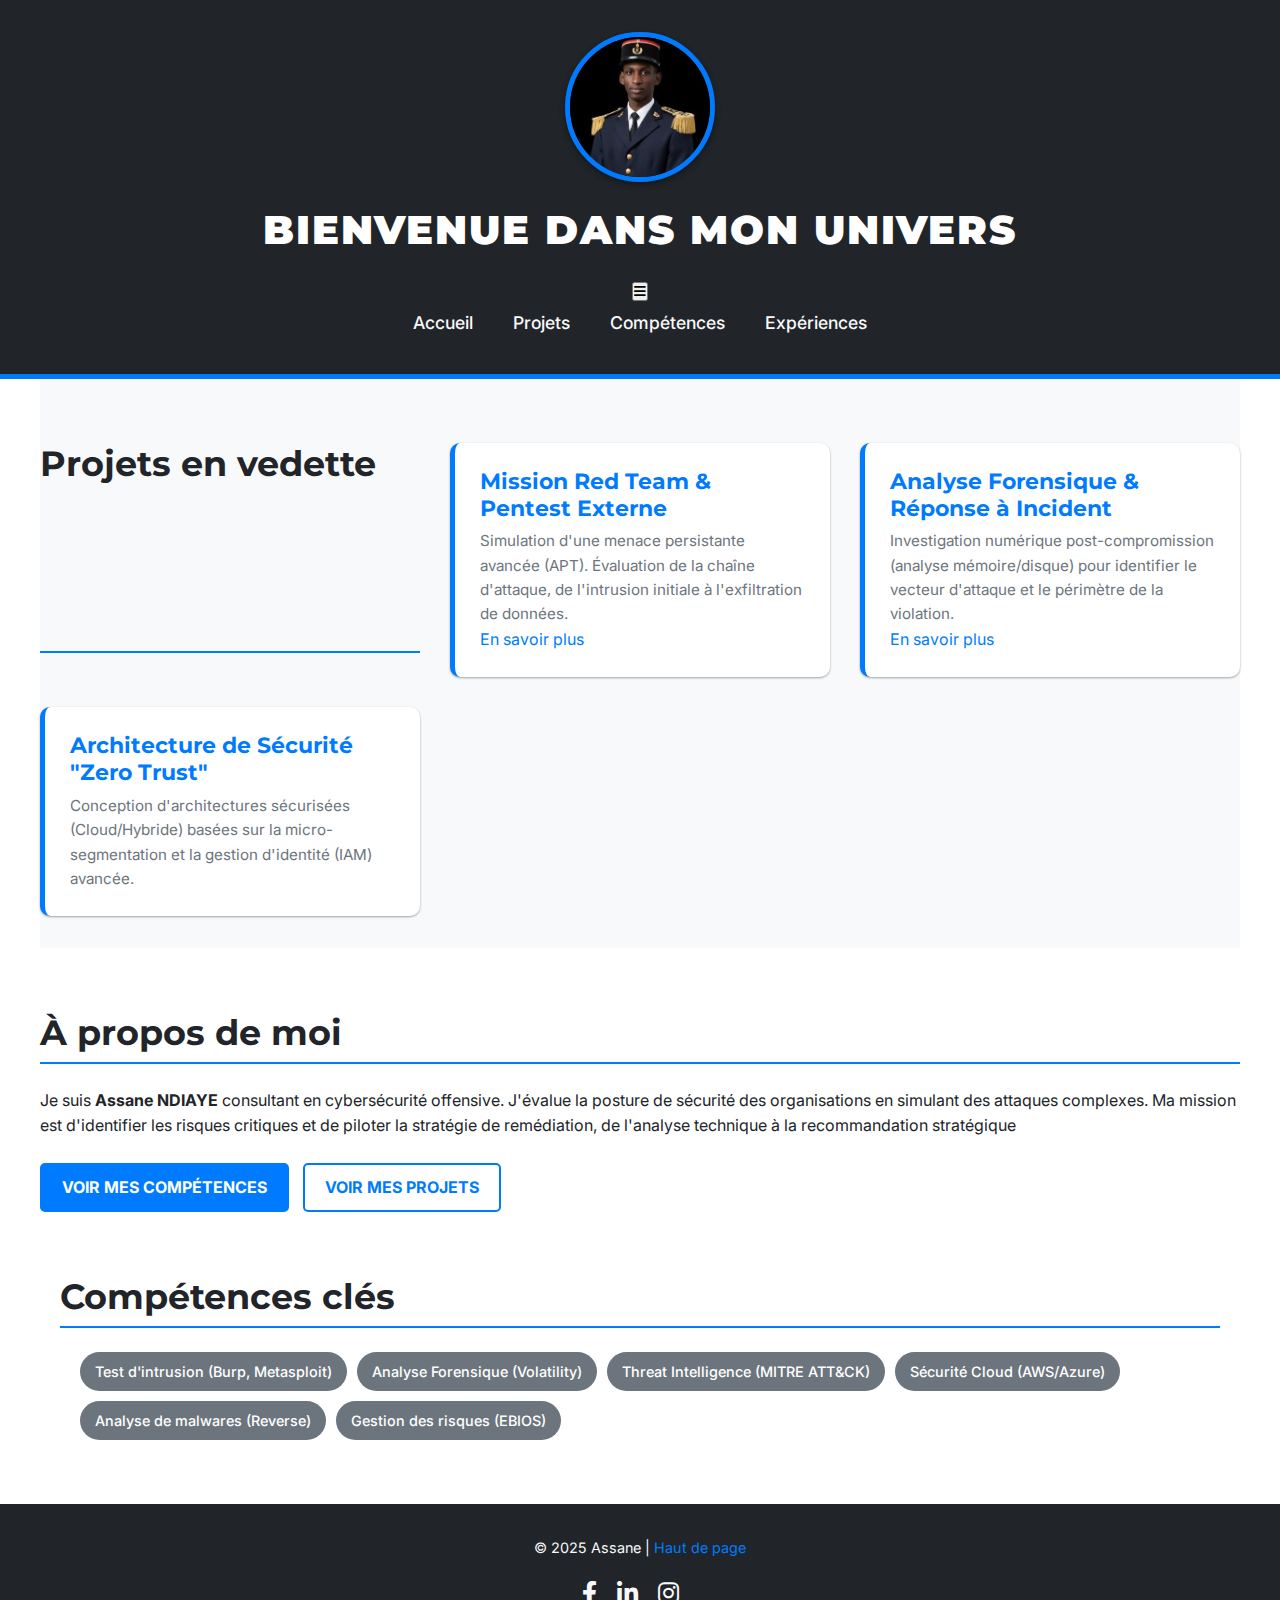
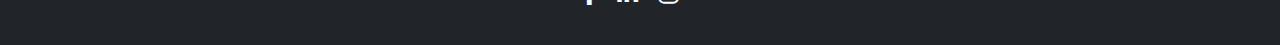
<file: index.html>
<!DOCTYPE html>
<html lang="fr">

<head>
    <meta charset="UTF-8">
    <meta name="viewport" content="width=device-width, initial-scale=1.0">
    <title>Portfolio de ASSANE</title>
    <link rel="stylesheet" href="css/style.css">
    <link rel="stylesheet" href="css/variables.css">
    <link href="https://fonts.googleapis.com/css2?family=Inter:wght@400;500;700&family=Montserrat:wght@700;900&display=swap" rel="stylesheet">
   <link rel="stylesheet" href="https://cdnjs.cloudflare.com/ajax/libs/font-awesome/6.0.0-beta3/css/all.min.css">
    <link rel="stylesheet" href="css/accueil.css">
</head>

<body class="body">
    <header id="haut">
    <figure> 
        <img src="image/avatar.jpeg" alt="Photo d'Assane" class="avatar">
    </figure>

    <h1 class="bienvenue">Bienvenue dans mon univers</h1>
    
    <button class="menu-toggle" aria-label="Ouvrir le menu">
        <i class="fas fa-bars"></i>
    </button>

    <nav class="top-nav" aria-label="Menu principal">
        <a href="index.html">Accueil</a>
        <a href="projets.html">Projets</a>
        <a href="competences.html">Compétences</a>
        <a href="experiences.html">Expériences</a>
    </nav>
</header>

    <main>
        <section class="featured section page-content cards-container">
            <h2 class="card0">Projets en vedette</h2>
            <article class="card">
                <h3>Mission Red Team & Pentest Externe</h3>
                <p class="muted">Simulation d'une menace persistante avancée (APT). Évaluation de la chaîne
                    d'attaque, de l'intrusion initiale à l'exfiltration de données.</p>
            <a href="projets/pentest.html">En savoir plus</a>
            </article>

            <article class="card">
                <h3>Analyse Forensique & Réponse à Incident</h3>
                <p class="muted">Investigation numérique post-compromission (analyse mémoire/disque) pour
                    identifier le vecteur d'attaque et le périmètre de la violation.</p>
            <a href="projets/forensic.html">En savoir plus</a>
            </article>

            <article class="card">
                <h3>Architecture de Sécurité "Zero Trust"</h3>
                <p class="muted">Conception d'architectures sécurisées (Cloud/Hybride) basées sur la
                    micro-segmentation et la gestion d'identité (IAM) avancée.</p>
            </article>

                
            
        </section>

        <section class="about section page-content">
          <h2>À propos de moi</h2>

         <p>Je suis <strong>Assane NDIAYE</strong> consultant en cybersécurité offensive. J'évalue la posture de sécurité des organisations en simulant des attaques complexes. Ma mission est d'identifier les risques critiques et de piloter la stratégie de remédiation, de l'analyse technique à la recommandation stratégique</p>
    
        <p>
        <a class="btn primary" href="competences.html">Voir mes compétences</a>
        <a class="btn ghost" href="projets.html">Voir mes projets</a>
        </p>
        </section>

        <section class="section page-content">
            <h2>Compétences clés</h2>

            <ul>
                <li class="skill-badge">Test d'intrusion (Burp, Metasploit)</li>
                <li class="skill-badge">Analyse Forensique (Volatility)</li>
                <li class="skill-badge">Threat Intelligence (MITRE ATT&CK)</li>
                <li class="skill-badge">Sécurité Cloud (AWS/Azure)</li>
                <li class="skill-badge">Analyse de malwares (Reverse)</li>
                <li class="skill-badge">Gestion des risques (EBIOS)</li>
            </ul>
    

        </section>

    </main>

    <footer>
        <p>&copy; 2025 Assane | <a href="#haut">Haut de page</a></p>
        <nav class="socials" aria-label="Réseaux sociaux">
            <a href="https://www.facebook.com/" target="_blank" aria-label="Facebook">
                <i class="fab fa-facebook-f"></i>
            </a>
            <a href="https://www.linkedin.com/in/" target="_blank" aria-label="LinkedIn">
                <i class="fab fa-linkedin-in"></i>
            </a>
            <a href="https://www.instagram.com/_assanendiaye_/" target="_blank" aria-label="Instagram">
                <i class="fab fa-instagram"></i>
            </a>
            <a href="https://x.com/" target="_blank" aria-label="X">
                <i class="fab fa-x-twitter"></i>
            </a>
        </nav>

    </footer>
    <script>
        const bouton = document.querySelector('.menu-toggle');
        const menu = document.querySelector('.top-nav');

        bouton.addEventListener('click', () => {
            menu.classList.toggle('active');
        });
    </script>
</body>

</html>
</file>
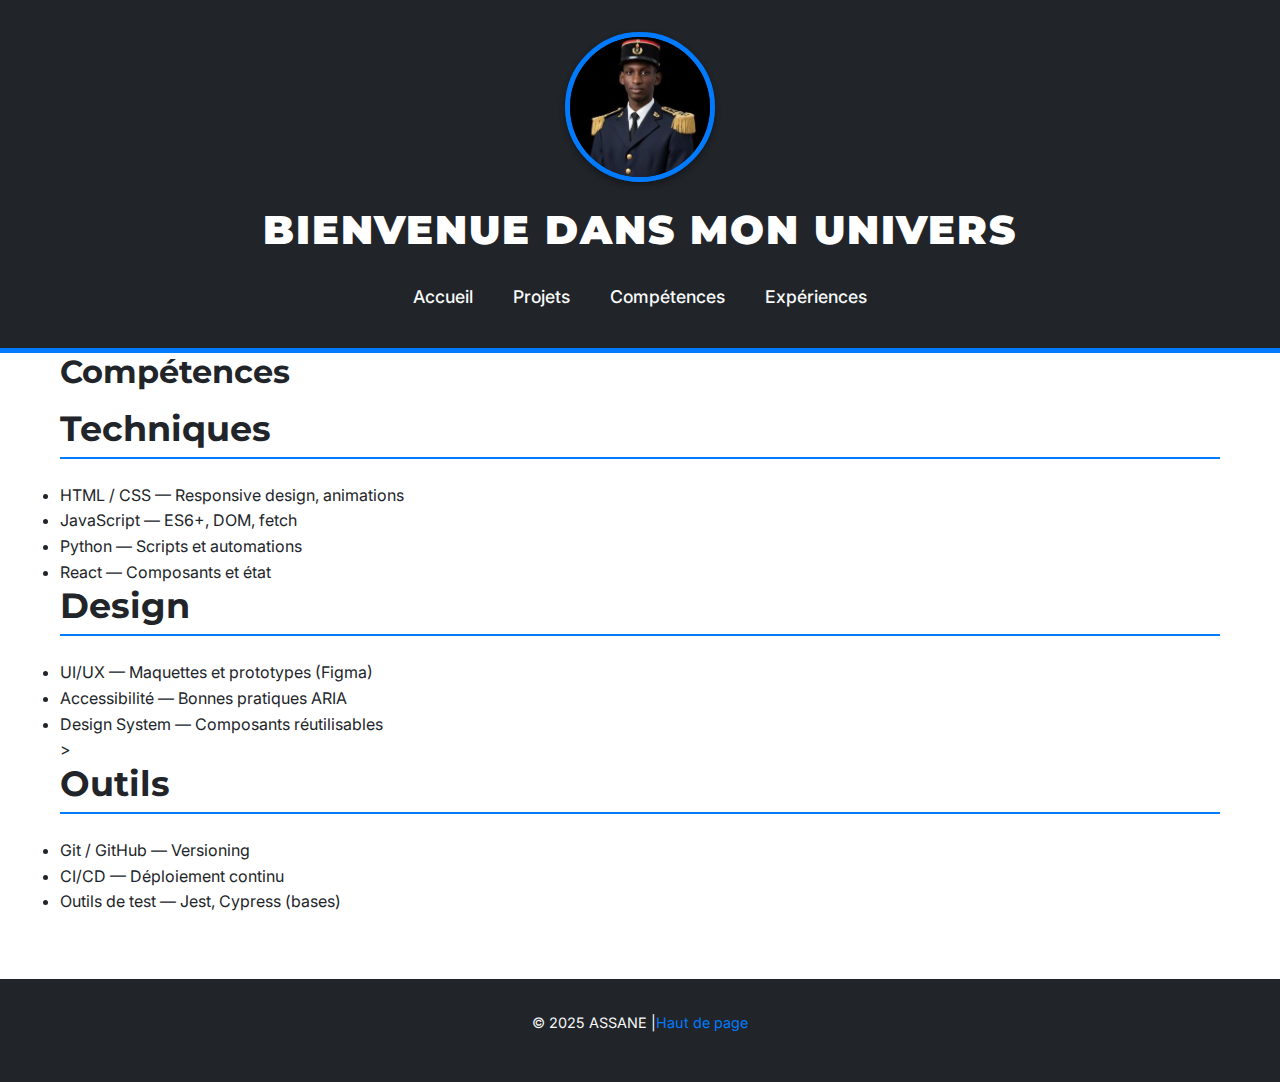
<file: competences.html>
<!DOCTYPE html>
<html lang="fr">

<head>
    <meta charset="UTF-8">
    <meta name="viewport" content="width=device-width, initial-scale=1.0">
    <title>Compétences - ASSANE</title>
    <link rel="stylesheet" href="css/style.css">
    <link href="https://fonts.googleapis.com/css2?family=Inter:wght@400;500;700&family=Montserrat:wght@700;900&display=swap" rel="stylesheet"><link rel="stylesheet" href="https://cdnjs.cloudflare.com/ajax/libs/font-awesome/6.0.0-beta3/css/all.min.css" integrity="sha512-..." crossorigin="anonymous" referrerpolicy="no-referrer" />
    <link rel="stylesheet" href="css/competences.css">
</head>


<body>

     <header id="haut">

        <figure> <img src="image/avatar.jpeg" alt="Photo d'Assane" class="avatar">
        </figure>

        <h1 class="bienvenue">Bienvenue dans mon univers</h1>
        <nav class="top-nav">
            <a href="index.html">Accueil</a>
            <a href="projet.html">Projets</a>
            <a href="competences.html">Compétences</a>
            <a href="experiences.html">Expériences</a>
        </nav>
    </header>

    <main class="page-content">
        <h1>Compétences</h1>

        <section class="skills-section">
            <nav class="skill-column">
                <h2>Techniques</h2>
                <ul>
                    <li>HTML / CSS — Responsive design, animations</li>
                    <li>JavaScript — ES6+, DOM, fetch</li>
                    <li>Python — Scripts et automations</li>
                    <li>React — Composants et état</li>
                </ul>
            </nav>

            <nav class="skill-column">
                <h2>Design</h2>
                <ul>
                    <li>UI/UX — Maquettes et prototypes (Figma)</li>
                    <li>Accessibilité — Bonnes pratiques ARIA</li>
                    <li>Design System — Composants réutilisables</li>
                </ul>
            </nav> >

            <nav class="skill-column">
                <h2>Outils</h2>
                <ul>
                    <li>Git / GitHub — Versioning</li>
                    <li>CI/CD — Déploiement continu</li>
                    <li>Outils de test — Jest, Cypress (bases)</li>
                </ul>
            </nav>
        </section>

    </main>

    <footer>
        <p>&copy; 2025 ASSANE |<a href="#haut">Haut de page</a></p>
    </footer>
</body>

</html>
</file>
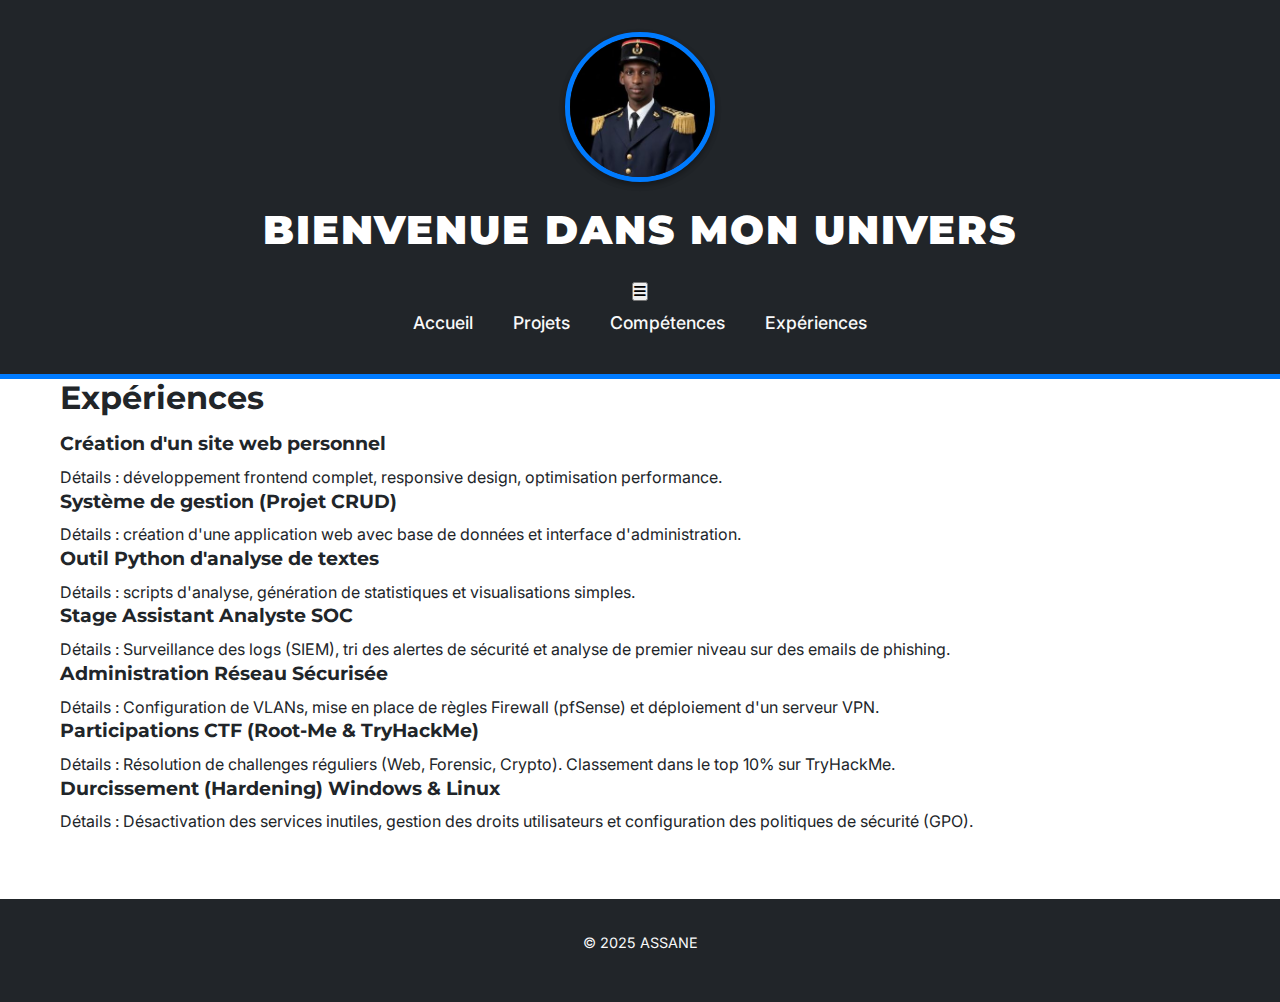
<file: experiences.html>
<!DOCTYPE html>
<html lang="fr">

<head>
    <meta charset="UTF-8">
    <meta name="viewport" content="width=device-width, initial-scale=1.0">
    <title>Compétences - ASSANE</title>
    <link rel="stylesheet" href="css/style.css">
    <link href="https://fonts.googleapis.com/css2?family=Inter:wght@400;500;700&family=Montserrat:wght@700;900&display=swap" rel="stylesheet">
    <link rel="stylesheet" href="https://cdnjs.cloudflare.com/ajax/libs/font-awesome/6.0.0-beta3/css/all.min.css" >
    <link rel="stylesheet" href="css/experiences.css">
    <link rel="stylesheet" href="css/variables.css">
</head>

<body>

     <header id="haut">

        <figure> <img src="image/avatar.jpeg" alt="Photo d'Assane" class="avatar">
        </figure>

        <h1 class="bienvenue">Bienvenue dans mon univers</h1>
        <button class="menu-toggle" aria-label="Ouvrir le menu">
    <i class="fas fa-bars"></i>
      </button>
        <nav class="top-nav">
            <a href="index.html">Accueil</a>
            <a href="projets.html">Projets</a>
            <a href="competences.html">Compétences</a>
            <a href="experiences.html">Expériences</a>
        </nav>
    </header>

    <main class="page-content">
        <h1>Expériences</h1>

        <section class="experience-list" aria-label="Liste de mes expériences">
            <article>
                <h3>Création d'un site web personnel</h3>
                <p>Détails : développement frontend complet, responsive design, optimisation performance.</p>
            </article>

            <article>
                <h3>Système de gestion (Projet CRUD)</h3>
                <p>Détails : création d'une application web avec base de données et interface d'administration.</p>
            </article>

            <article>
                <h3>Outil Python d'analyse de textes</h3>
                <p>Détails : scripts d'analyse, génération de statistiques et visualisations simples.</p>
            </article>
            <article>
                <h3>Stage Assistant Analyste SOC</h3>
                <p>Détails : Surveillance des logs (SIEM), tri des alertes de sécurité et analyse de premier niveau sur des emails de phishing.</p>
            </article>

            <article>
                <h3>Administration Réseau Sécurisée</h3>
                <p>Détails : Configuration de VLANs, mise en place de règles Firewall (pfSense) et déploiement d'un serveur VPN.</p>
            </article>

            <article>
                <h3>Participations CTF (Root-Me & TryHackMe)</h3>
                <p>Détails : Résolution de challenges réguliers (Web, Forensic, Crypto). Classement dans le top 10% sur TryHackMe.</p>
            </article>

            <article>
                <h3>Durcissement (Hardening) Windows & Linux</h3>
                <p>Détails : Désactivation des services inutiles, gestion des droits utilisateurs et configuration des politiques de sécurité (GPO).</p>
            </article>
            
        </section>
    </main>

    <footer>
        <p>&copy; 2025 ASSANE </p>
    </footer>
<script>
    const bouton = document.querySelector('.menu-toggle');
    const menu = document.querySelector('.top-nav');

    if (bouton && menu) {
        bouton.addEventListener('click', () => {
            menu.classList.toggle('active');
        });
    }
</script>
</body>
</file>
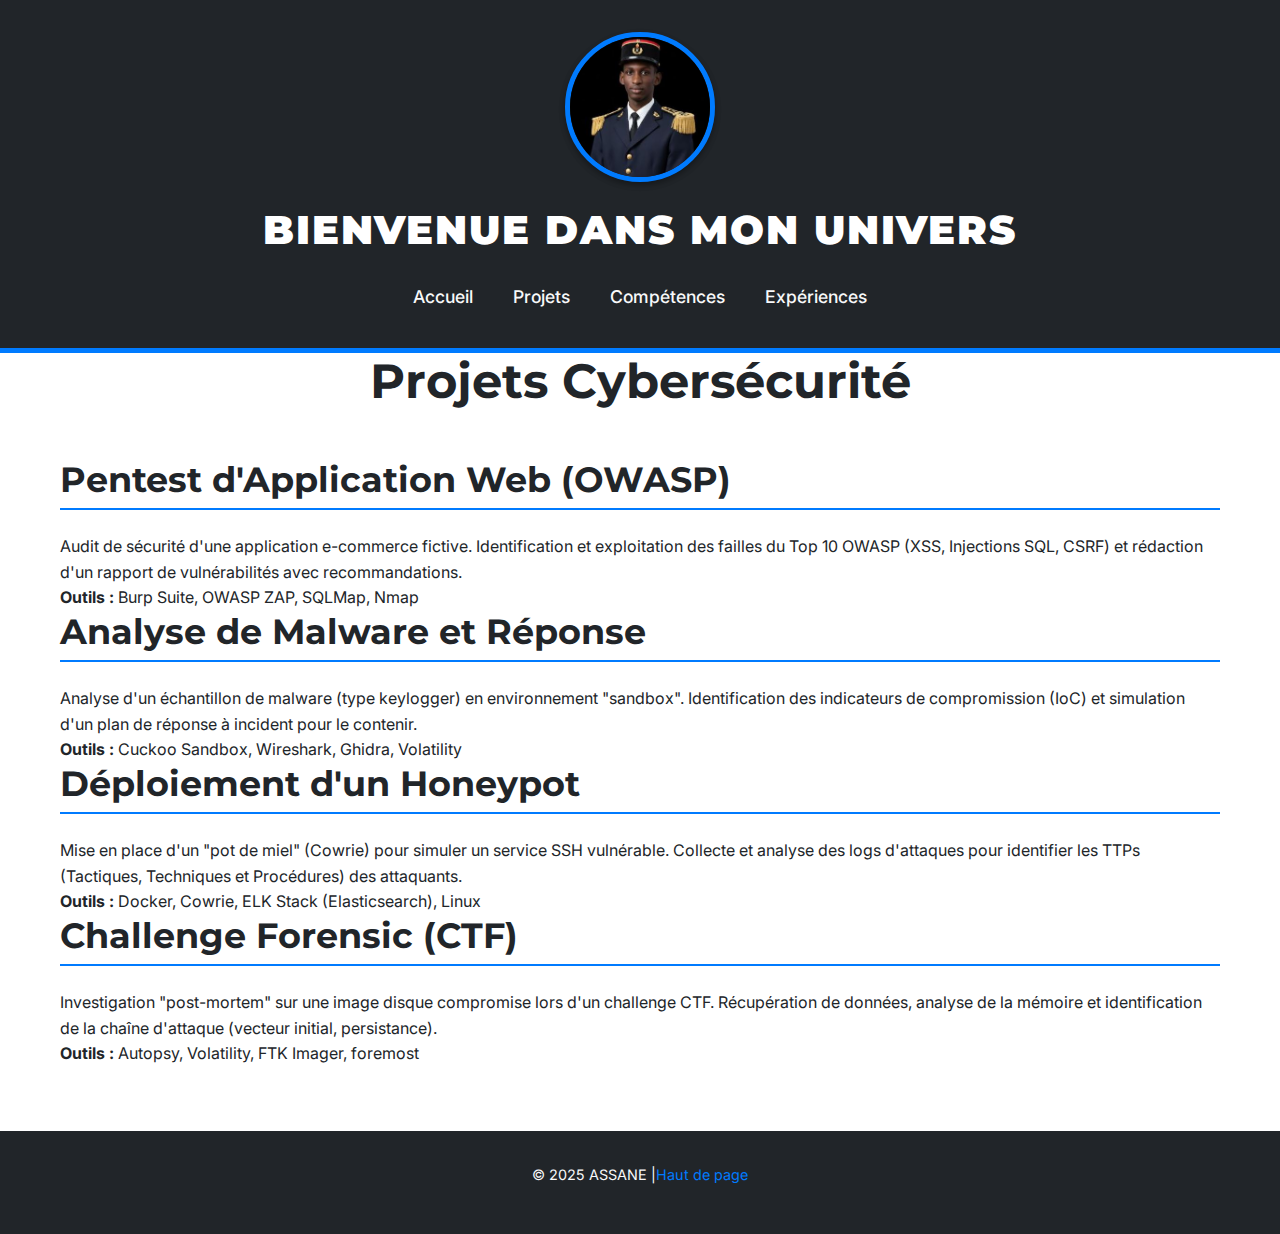
<file: projet.html>
<!DOCTYPE html>
<html lang="fr">
<head>
    <meta charset="UTF-8">
    <meta name="viewport" content="width=device-width, initial-scale=1.0">
    <title>Projets - ASSANE</title>
    <link rel="stylesheet" href="css/style.css">
    <link href="https://fonts.googleapis.com/css2?family=Inter:wght@400;500;700&family=Montserrat:wght@700;900&display=swap" rel="stylesheet"><link rel="stylesheet" href="https://cdnjs.cloudflare.com/ajax/libs/font-awesome/6.0.0-beta3/css/all.min.css" integrity="sha512-..." crossorigin="anonymous" referrerpolicy="no-referrer" />
    <link rel="stylesheet" href="css/projet.css">
</head>


<body>

     <header id="haut">

        <figure> <img src="image/avatar.jpeg" alt="Photo d'Assane" class="avatar">
        </figure>

        <h1 class="bienvenue">Bienvenue dans mon univers</h1>
        <nav class="top-nav">
            <a href="index.html">Accueil</a>
            <a href="projet.html">Projets</a>
            <a href="competences.html">Compétences</a>
            <a href="experiences.html">Expériences</a>
        </nav>
    </header>


    <main class="page-content">
        <section class="project-list">
            <h1>Projets Cybersécurité</h1>
               <article class="project">
                <h2>Pentest d'Application Web (OWASP)</h2>
                <p>Audit de sécurité d'une application e-commerce fictive. Identification et exploitation des failles du
                    Top 10 OWASP (XSS, Injections SQL, CSRF) et rédaction d'un rapport de vulnérabilités avec
                    recommandations.</p>
                <p><strong>Outils :</strong> Burp Suite, OWASP ZAP, SQLMap, Nmap</p>
            </article>

            <article class="project">
                <h2>Analyse de Malware et Réponse</h2>
                <p>Analyse d'un échantillon de malware (type keylogger) en environnement "sandbox". Identification des
                    indicateurs de compromission (IoC) et simulation d'un plan de réponse à incident pour le contenir.
                </p>
                <p><strong>Outils :</strong> Cuckoo Sandbox, Wireshark, Ghidra, Volatility</p>
            </article>

            <article class="project">
                <h2>Déploiement d'un Honeypot</h2>
                <p>Mise en place d'un "pot de miel" (Cowrie) pour simuler un service SSH vulnérable. Collecte et analyse
                    des logs d'attaques pour identifier les TTPs (Tactiques, Techniques et Procédures) des attaquants.
                </p>
                <p><strong>Outils :</strong> Docker, Cowrie, ELK Stack (Elasticsearch), Linux</p>
            </article>

            <article class="project">
                <h2>Challenge Forensic (CTF)</h2>
                <p>Investigation "post-mortem" sur une image disque compromise lors d'un challenge CTF. Récupération de
                    données, analyse de la mémoire et identification de la chaîne d'attaque (vecteur initial,
                    persistance).</p>
                <p><strong>Outils :</strong> Autopsy, Volatility, FTK Imager, foremost</p>
            </article>

        </section>
    </main>

    <footer>
        <p>&copy; 2025 ASSANE |<a href="#haut">Haut de page</a></p>
    </footer>

</body>

</html>
</file>
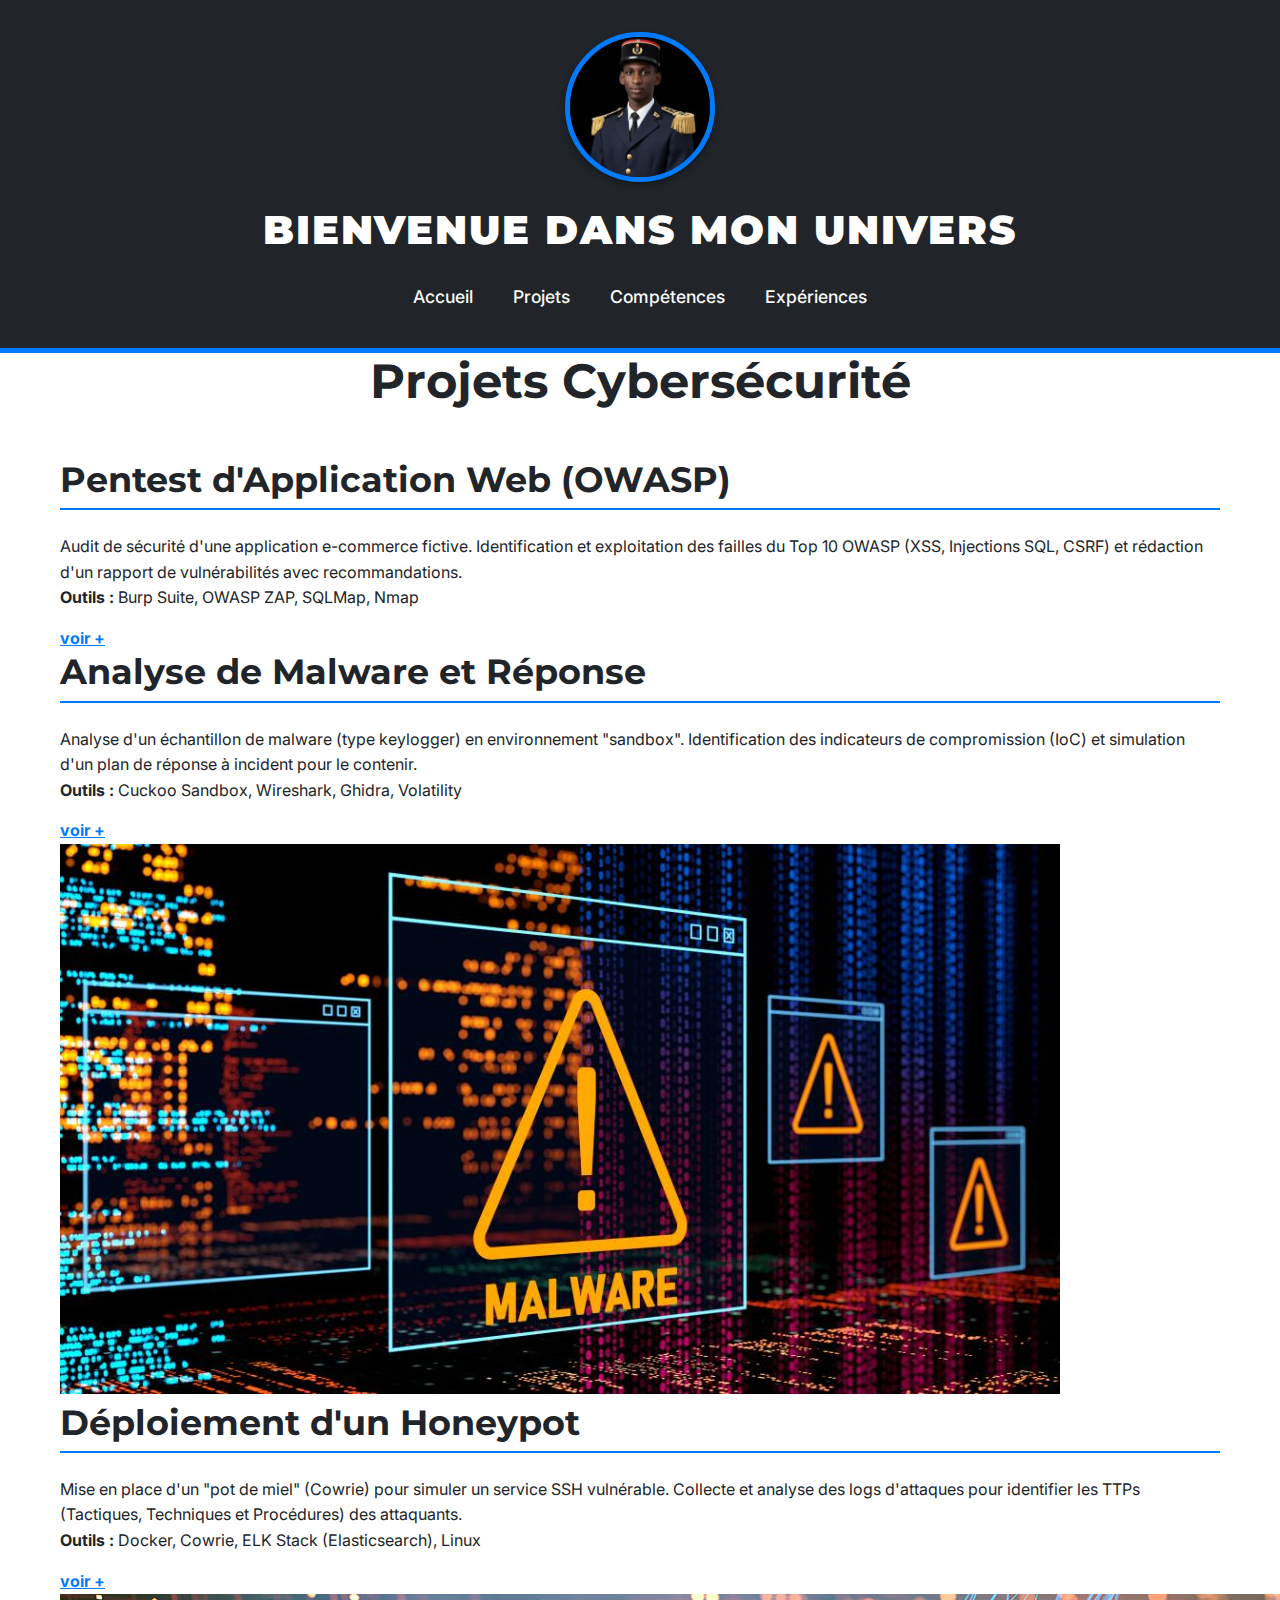
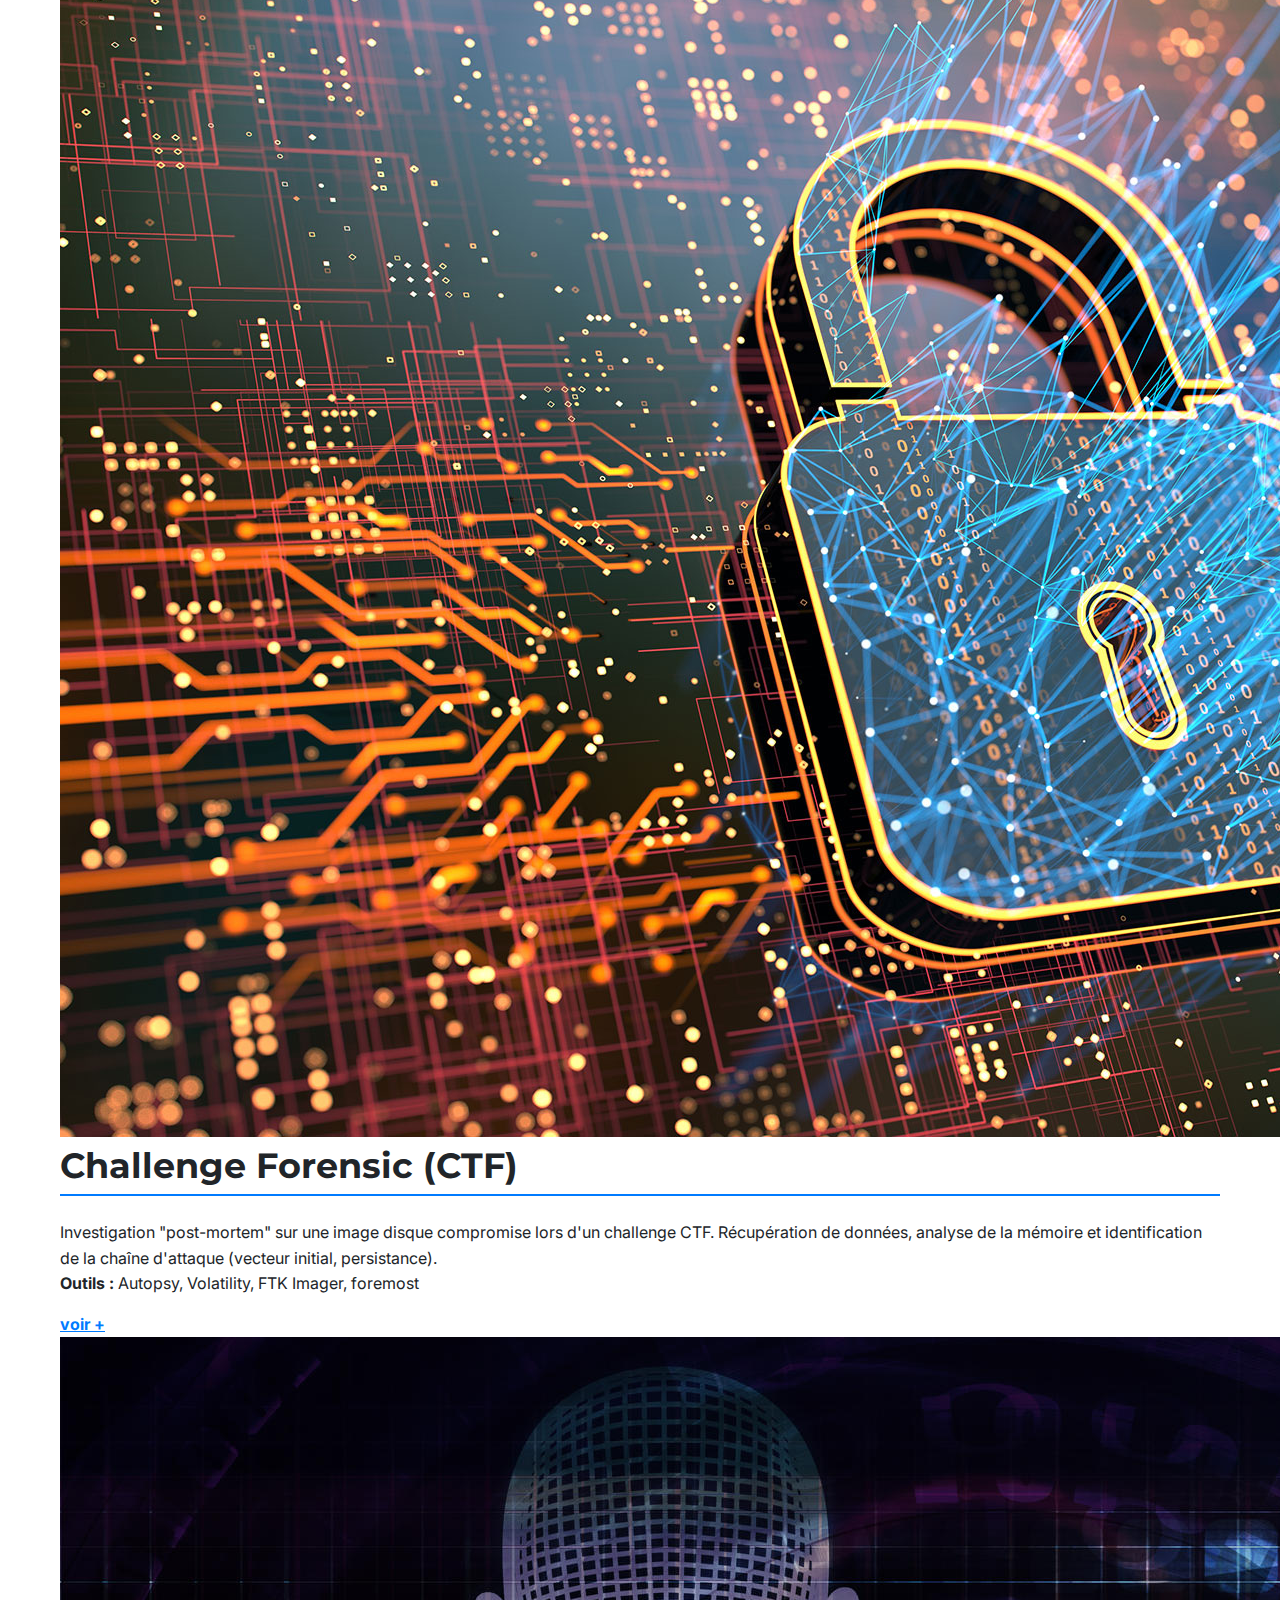
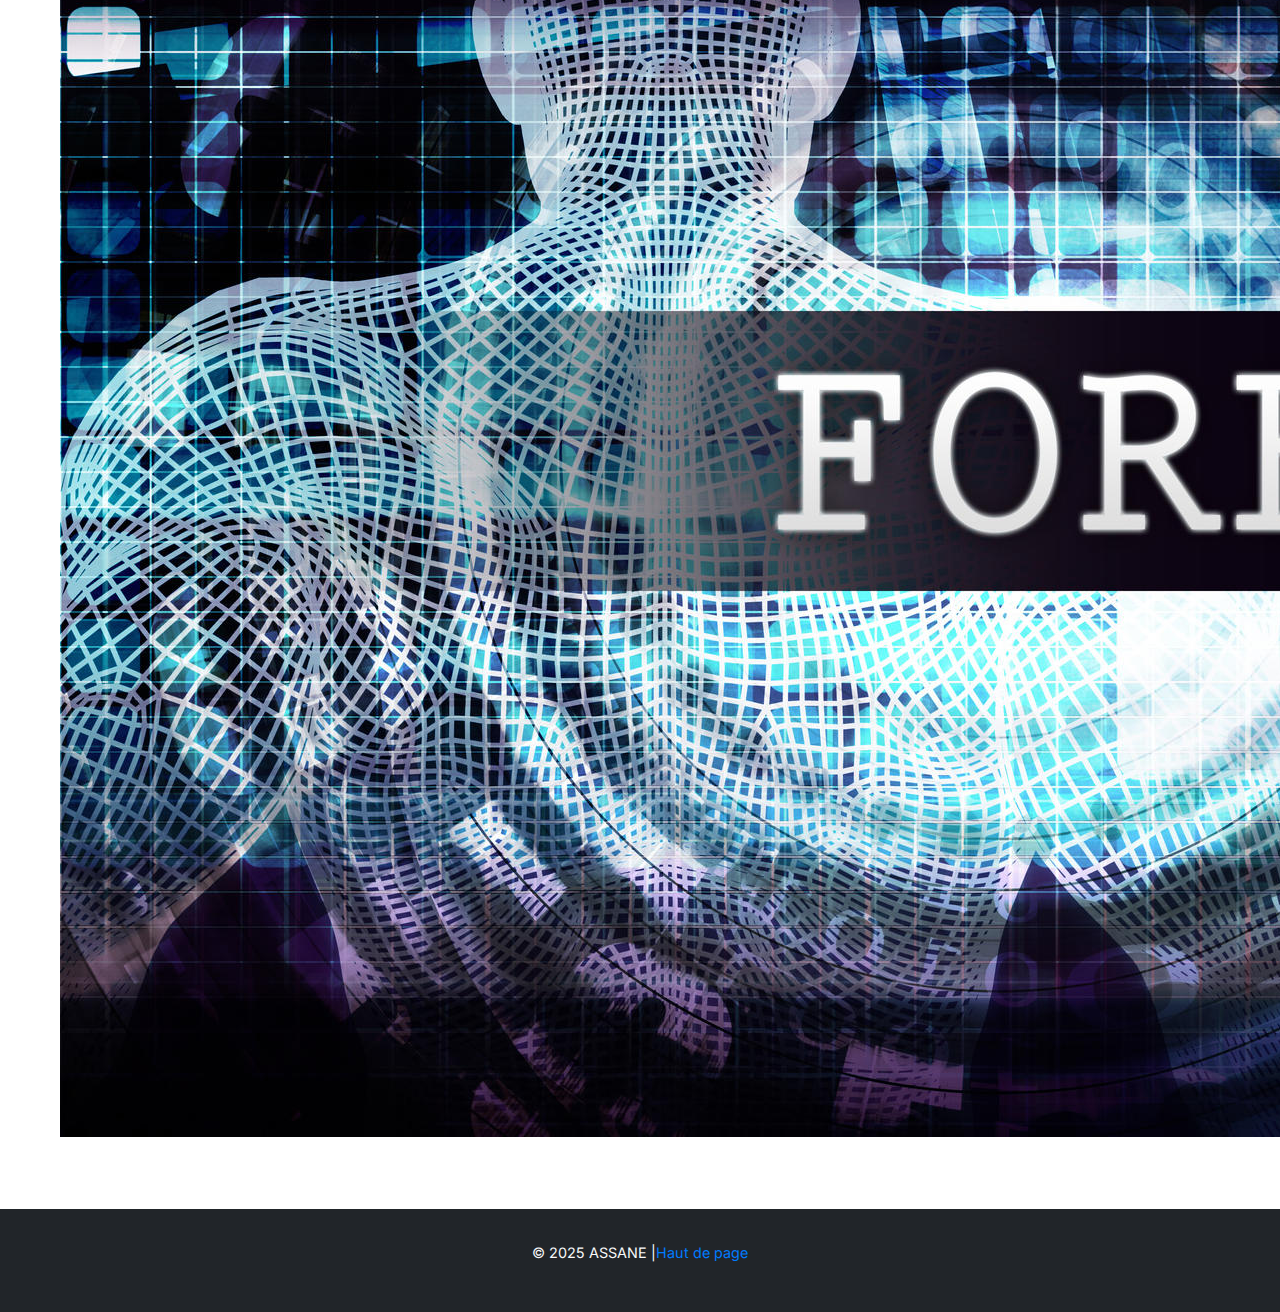
<file: projets.html>
<!DOCTYPE html>
<html lang="fr">
<head>
    <meta charset="UTF-8">
    <meta name="viewport" content="width=device-width, initial-scale=1.0">
    <title>Projets - ASSANE</title>
    <link rel="stylesheet" href="css/style.css">
    <link href="https://fonts.googleapis.com/css2?family=Inter:wght@400;500;700&family=Montserrat:wght@700;900&display=swap" rel="stylesheet"><link rel="stylesheet" href="https://cdnjs.cloudflare.com/ajax/libs/font-awesome/6.0.0-beta3/css/all.min.css" integrity="sha512-..." crossorigin="anonymous" referrerpolicy="no-referrer" />
    <link rel="stylesheet" href="css/projets.css">
    <link rel="stylesheet" href="css/variables.css">
</head>

<body>

     <header id="haut">

        <figure> <img src="image/avatar.jpeg" alt="Photo d'Assane" class="avatar">
        </figure>

        <h1 class="bienvenue">Bienvenue dans mon univers</h1>
        <nav class="top-nav">
            <a href="index.html">Accueil</a>
            <a href="projets.html">Projets</a>
            <a href="competences.html">Compétences</a>
            <a href="experiences.html">Expériences</a>
        </nav>
     </header>


    <main class="page-content">
        <section class="project-list">
            <h1>Projets Cybersécurité</h1>
            <article class="project">
                <h2>Pentest d'Application Web (OWASP) </a></h2>
                <p>Audit de sécurité d'une application e-commerce fictive. Identification et exploitation des failles du
                    Top 10 OWASP (XSS, Injections SQL, CSRF) et rédaction d'un rapport de vulnérabilités avec
                    recommandations.</p>
                <p><strong>Outils :</strong> Burp Suite, OWASP ZAP, SQLMap, Nmap</p>
                <a href="projets/pentest.html" class="project-link">voir + </a>
            </article>

            <article class="project">
                <h2>Analyse de Malware et Réponse</h2>
                <p>Analyse d'un échantillon de malware (type keylogger) en environnement "sandbox". Identification des
                    indicateurs de compromission (IoC) et simulation d'un plan de réponse à incident pour le contenir.
                </p>
                <p><strong>Outils :</strong> Cuckoo Sandbox, Wireshark, Ghidra, Volatility</p>
                <a href="projets/malware.html" class="project-link">voir +</a>
                <figure> <img src="image/malware.png" class="imageproject"></figure>
            </article>

            <article class="project">
                <h2>Déploiement d'un Honeypot</h2>
                <p>Mise en place d'un "pot de miel" (Cowrie) pour simuler un service SSH vulnérable. Collecte et analyse
                    des logs d'attaques pour identifier les TTPs (Tactiques, Techniques et Procédures) des attaquants.
                </p>
                <p><strong>Outils :</strong> Docker, Cowrie, ELK Stack (Elasticsearch), Linux</p>
                <a href="projets/honeypot.html" class="project-link">voir +</a>
                <figure><img src="image/cybersecurité.png"class=imageproject ></figure>
            </article>

            <article class="project">
                <h2>Challenge Forensic (CTF)</h2>
                <p>Investigation "post-mortem" sur une image disque compromise lors d'un challenge CTF. Récupération de
                    données, analyse de la mémoire et identification de la chaîne d'attaque (vecteur initial,
                    persistance).</p>
                <p><strong>Outils :</strong> Autopsy, Volatility, FTK Imager, foremost</p>
                <a href="projets/forensic.html" class="project-link">voir +</a>
                <figure><img src="image/forensic.png" class="imageproject" ></figure>
            </article>

        </section>
    </main>

    <footer>
        <p>&copy; 2025 ASSANE |<a href="#haut">Haut de page</a></p>
    </footer>

</body>

</html>
</file>
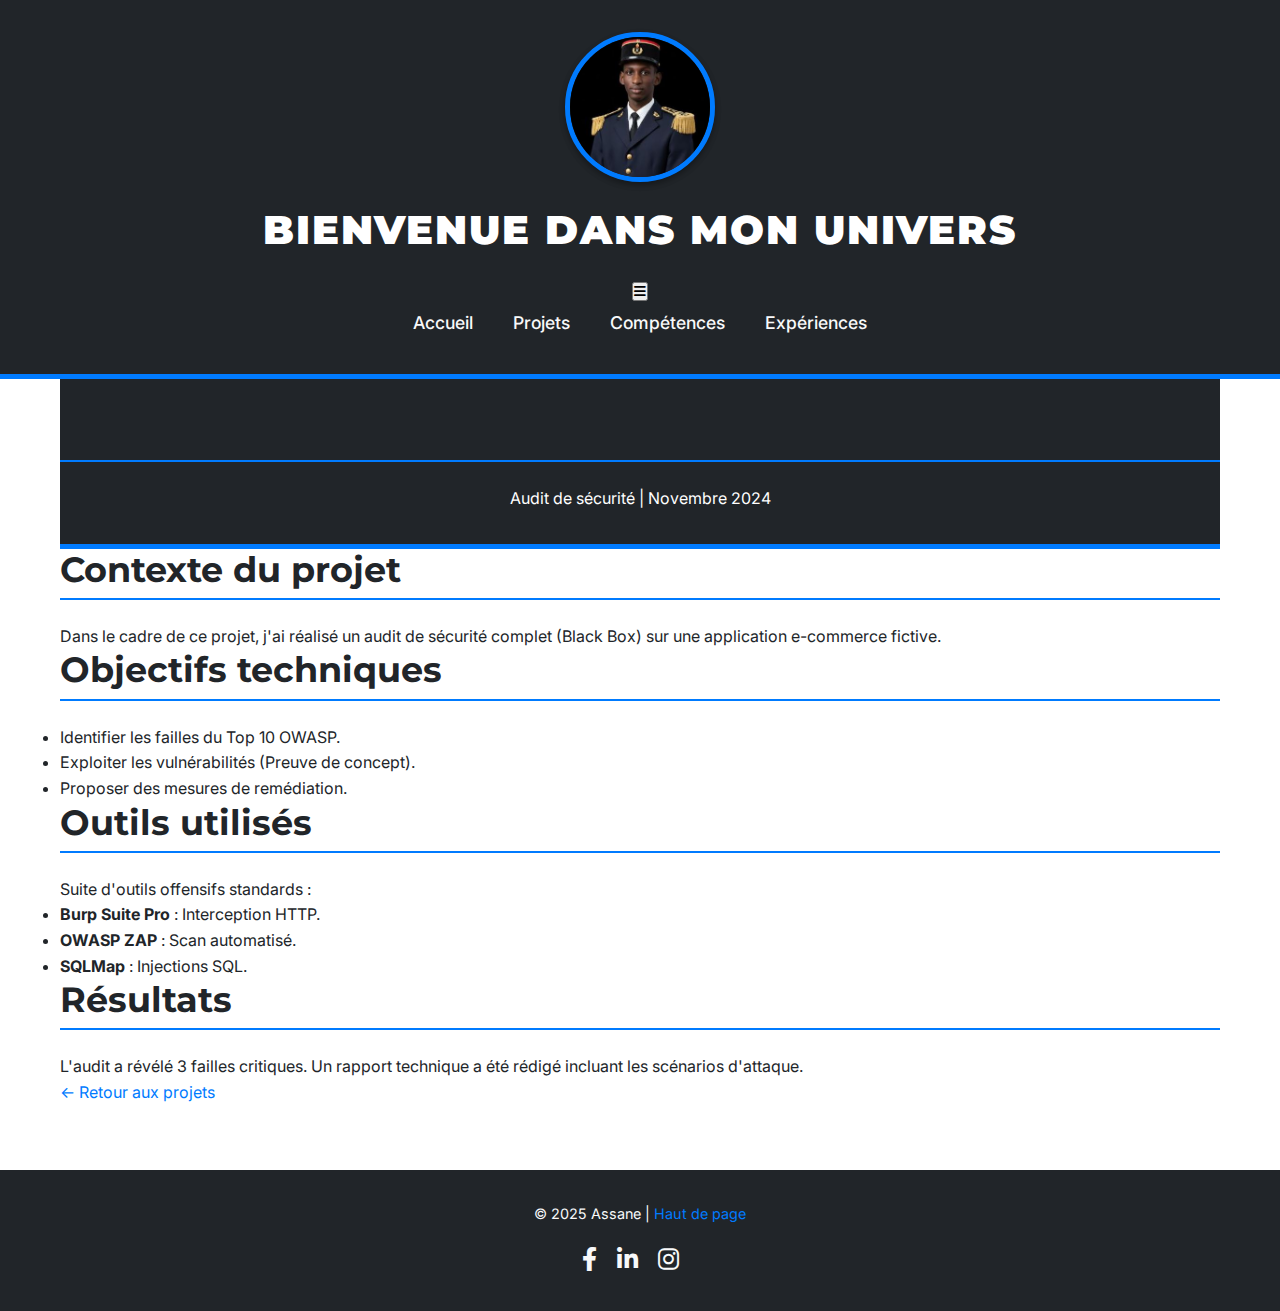
<file: projets/pentest.html>
<!DOCTYPE html>
<html lang="fr">
<head>
    <meta charset="UTF-8">
    <meta name="viewport" content="width=device-width, initial-scale=1.0">
    <title>Pentest Web - Portfolio ASSANE</title>
    
    <link rel="stylesheet" href="../css/variables.css">
    <link rel="stylesheet" href="../css/style.css">
    <link rel="stylesheet" href="../css/projet.css"> <link href="https://fonts.googleapis.com/css2?family=Inter:wght@400;500;700&family=Montserrat:wght@700;900&display=swap" rel="stylesheet">
    <link rel="stylesheet" href="https://cdnjs.cloudflare.com/ajax/libs/font-awesome/6.0.0-beta3/css/all.min.css">
</head>

<body>

    <header id="haut">
        <figure> 
            <img src="../image/avatar.jpeg" alt="Photo d'Assane" class="avatar">
        </figure>

        <h1 class="bienvenue">Bienvenue dans mon univers</h1>
        <button class="menu-toggle" aria-label="Ouvrir le menu">
    <i class="fas fa-bars"></i>
      </button>
        <nav class="top-nav" aria-label="Menu principal">
            <a href="../index.html">Accueil</a>
            <a href="../projets.html">Projets</a>
            <a href="../competences.html">Compétences</a>
            <a href="../experiences.html">Expériences</a>
        </nav>
    </header>

    <main class="page-content">
        
        <article class="projet-detail">
            
            <header class="projet-header">
                <h2>Pentest d'Application Web (OWASP)</h2>
                <p class="projet-meta">
                    <span class="tag">Audit de sécurité</span> | 
                    <span class="date">Novembre 2024</span>
                </p>
            </header>

            <h2>Contexte du projet</h2>
            <p>
                Dans le cadre de ce projet, j'ai réalisé un audit de sécurité complet (Black Box) sur une application e-commerce fictive.
            </p>

            <h2>Objectifs techniques</h2>
            <ul>
                <li>Identifier les failles du Top 10 OWASP.</li>
                <li>Exploiter les vulnérabilités (Preuve de concept).</li>
                <li>Proposer des mesures de remédiation.</li>
            </ul>

            <h2>Outils utilisés</h2>
            <p>Suite d'outils offensifs standards :</p>
            <ul>
                <li><strong>Burp Suite Pro</strong> : Interception HTTP.</li>
                <li><strong>OWASP ZAP</strong> : Scan automatisé.</li>
                <li><strong>SQLMap</strong> : Injections SQL.</li>
            </ul>

            <h2>Résultats</h2>
            <p>
                L'audit a révélé 3 failles critiques. Un rapport technique a été rédigé incluant les scénarios d'attaque.
            </p>

            <a href="../projets.html" class="back-link">← Retour aux projets</a>

        </article>

    </main>

    <footer>
        <p>&copy; 2025 Assane | <a href="#haut">Haut de page</a></p>
        
        <nav class="socials" aria-label="Réseaux sociaux">
            <a href="https://www.facebook.com/" target="_blank" aria-label="Facebook">
                <i class="fab fa-facebook-f" aria-hidden="true"></i>
            </a>
            <a href="https://www.linkedin.com/in/" target="_blank" aria-label="LinkedIn">
                <i class="fab fa-linkedin-in" aria-hidden="true"></i>
            </a>
            <a href="https://www.instagram.com/" target="_blank" aria-label="Instagram">
                <i class="fab fa-instagram" aria-hidden="true"></i>
            </a>
            <a href="https://x.com/" target="_blank" aria-label="X">
                <i class="fab fa-x-twitter" aria-hidden="true"></i>
            </a>
        </nav>
    </footer>
     <script>
    const bouton = document.querySelector('.menu-toggle');
    const menu = document.querySelector('.top-nav');

    if (bouton && menu) {
        bouton.addEventListener('click', () => {
            menu.classList.toggle('active');
        });
    }
</script>
</body>
</html>
</file>
<file: css/style.css>
* {
    
    box-sizing: border-box; 
    margin: 0;
    padding: 0;
}

:root {
    
    --clr-primary: #007bff;        
    --clr-secondary: #6c757d;    
    --clr-dark: #212529;           
    --clr-light: #f8f9fa;     
    --clr-white: #ffffff;
    --font-heading: 'Montserrat', sans-serif;
    --font-body: 'Inter', sans-serif;
    --shadow-sm: 0 1px 3px rgba(0, 0, 0, 0.12), 0 1px 2px rgba(0, 0, 0, 0.24);
    --shadow-md: 0 3px 6px rgba(0, 0, 0, 0.16), 0 3px 6px rgba(0, 0, 0, 0.23);
}

body {
    font-family: var(--font-body);
    color: var(--clr-dark);
    line-height: 1.6;
    background-color: var(--clr-white); /* Fond blanc général */
}

/* Styles pour les titres */
h1, h2, h3 {
    font-family: var(--font-heading);
    color: var(--clr-dark);
    margin-bottom: 0.5em;
    line-height: 1.2;
}

h2 {
    font-size: 2.2rem;
    border-bottom: 2px solid var(--clr-primary); /* Sous-ligne pour la distinction */
    padding-bottom: 0.2em;
    margin-bottom: 1.5rem;
}

/* Styles pour les liens */
a {
    color: var(--clr-primary);
    text-decoration: none;
    transition: color 0.3s ease;
}

a:hover {
    color: #0056b3; /* Un bleu légèrement plus foncé au survol */
}

/* Conteneur de contenu principal */
.page-content {
    max-width: 1200px;
    margin: 0 auto;
    padding: 0 20px;
}
/* --- 2. En-tête (Header) --- */

header {
    background-color: var(--clr-dark);
    color: var(--clr-white);
    padding: 2rem 0;
    text-align: center;
    border-bottom: 5px solid var(--clr-primary);
}

header figure {
    margin-bottom: 1.5rem;
}

.avatar {
    width: 150px;
    height: 150px;
    object-fit: cover;
    border-radius: 50%; /* Image ronde */
    border: 5px solid var(--clr-primary);
    box-shadow: var(--shadow-md);
    display: block;
    margin: 0 auto;
}

.bienvenue {
    font-size: 2.5rem;
    font-weight: 900;
    color: var(--clr-white);
    text-transform: uppercase;
    margin-bottom: 1.5rem;
    letter-spacing: 2px;
}

/* Navigation principale */
.top-nav {
    display: flex;
    justify-content: center;
    gap: 20px;
}

.top-nav a {
    color: var(--clr-light);
    font-weight: 500;
    font-size: 1.1rem;
    padding: 5px 10px;
    border-radius: 5px;
    transition: background-color 0.3s ease;
}

.top-nav a:hover {
    background-color: rgba(255, 255, 255, 0.1);
    color: var(--clr-primary);
}/* --- 3. Projets en vedette --- */

.featured {
    padding: 4rem 0 2rem 0;
    background-color: var(--clr-light);
}

.cards-container {
    display: grid;
    /* Crée 3 colonnes de taille égale sur les grands écrans */
    grid-template-columns: repeat(auto-fit, minmax(300px, 1fr)); 
    gap: 30px;
}

.card {
    background-color: var(--clr-white);
    padding: 25px;
    border-radius: 10px;
    box-shadow: var(--shadow-sm); /* Une ombre légère pour la profondeur */
    transition: transform 0.3s ease, box-shadow 0.3s ease;
    border-left: 5px solid var(--clr-primary); /* Une touche de couleur */
}

.card:hover {
    transform: translateY(-5px); /* Animation au survol */
    box-shadow: var(--shadow-md);
}

.card h3 {
    color: var(--clr-primary);
    font-size: 1.4rem;
    margin-bottom: 0.5rem;
}

.muted {
    color: var(--clr-secondary);
    font-size: 0.95rem;
}
/* --- 4. À propos et Boutons --- */

.about {
    padding: 4rem 0;
}

/* Styles pour tous les boutons */
.btn {
    display: inline-block;
    padding: 10px 20px;
    border-radius: 5px;
    font-weight: 700;
    text-transform: uppercase;
    margin-top: 1.5rem;
    margin-right: 10px;
    transition: all 0.3s ease;
}

/* Bouton principal (couleur) */
.btn.primary {
    background-color: var(--clr-primary);
    color: var(--clr-white);
    border: 2px solid var(--clr-primary);
}

.btn.primary:hover {
    background-color: #0056b3;
    border-color: #0056b3;
    box-shadow: var(--shadow-sm);
}

/* Bouton secondaire (fantôme/transparent) */
.btn.ghost {
    background-color: transparent;
    color: var(--clr-primary);
    border: 2px solid var(--clr-primary);
}

.btn.ghost:hover {
    background-color: var(--clr-primary);
    color: var(--clr-white);
}
/* --- 5. Compétences Clés --- */

.section ul {
    list-style: none;
    padding: 0;
    display: flex; /* Utilisation de Flexbox pour aligner les badges */
    flex-wrap: wrap; /* Permet aux badges de passer à la ligne */
    gap: 10px; /* Espace entre les badges */
    max-width: 1200px;
    margin: 0 auto;
    padding: 0 20px;
}

.skill-badge {
    background-color: var(--clr-secondary);
    color: var(--clr-white);
    padding: 8px 15px;
    border-radius: 20px; /* Bordures arrondies pour l'effet "badge" */
    font-size: 0.9rem;
    font-weight: 500;
    transition: background-color 0.3s ease;
}

.skill-badge:hover {
    background-color: var(--clr-primary); /* Change de couleur au survol */
}
/* --- 6. Pied de Page (Footer) --- */

footer {
    background-color: var(--clr-dark);
    color: var(--clr-light);
    padding: 2rem 20px;
    text-align: center;
    margin-top: 4rem;
}

footer p {
    margin-bottom: 1rem;
    font-size: 0.9rem;
}

footer a {
    color: var(--clr-primary);
}

.socials {
    display: flex;
    justify-content: center;
    gap: 20px;
}

.socials a {
    font-size: 1.5rem;
    color: var(--clr-light);
    transition: color 0.3s ease;
}

.socials a:hover {
    color: var(--clr-primary);
}
</file>
<file: css/variables.css>
:root {
    
    --clr-primary: #007bff;        
    --clr-secondary: #6c757d;    
    --clr-dark: #212529;           
    --clr-light: #f8f9fa;     
    --clr-white: #ffffff;
    --font-heading: 'Montserrat', sans-serif;
    --font-body: 'Inter', sans-serif;
    --shadow-sm: 0 1px 3px rgba(0, 0, 0, 0.12), 0 1px 2px rgba(0, 0, 0, 0.24);
    --shadow-md: 0 3px 6px rgba(0, 0, 0, 0.16), 0 3px 6px rgba(0, 0, 0, 0.23);
}
</file>
<file: css/accueil.css>

</file>
<file: css/competences.css>

</file>
<file: css/experiences.css>

</file>
<file: css/projet.css>
/* Assure une séparation visuelle claire de la section principale */
main {
    padding: 3rem 0;
}

/* Ciblage du titre principal de la page Projets (en supposant qu'il est dans <main> h1) */
main h1 {
    /* Écrase le style global si nécessaire ou ajoute de l'air */
    text-align: center; 
    margin-bottom: 3rem;
    font-size: 3rem;
    color: var(--clr-dark);
}

/* --- 2. Conteneur de la Grille de Projets --- */

.projects-grid {
    /* 1. Activer le Grid Layout (mise en page bi-dimensionnelle) */
    display: grid; 
    
    /* 2. La magie du Responsive : crée des colonnes de min 350px */
    grid-template-columns: repeat(auto-fit, minmax(350px, 1fr));
    
    /* 3. Espacement entre les projets */
    gap: 40px; 
    
    /* 4. Réutilise le conteneur de page (doit être enveloppé par .page-content dans le HTML) */
    max-width: 1200px;
    margin: 0 auto;
    padding: 0 20px;
}

/* --- 3. Style des Cartes de Projet Individuelles --- */

.project-card {
    background-color: var(--clr-white);
    border-radius: 12px;
    overflow: hidden; /* Assure que l'image reste dans le coin arrondi */
    box-shadow: 0 4px 12px rgba(0, 0, 0, 0.1); /* Ombre plus prononcée */
    transition: transform 0.4s ease, box-shadow 0.4s ease;
    border: 1px solid var(--clr-light); /* Bordure subtile */
}

/* Effet de Survol Professionnel */
.project-card:hover {
    transform: translateY(-8px); /* Soulève la carte davantage */
    box-shadow: 0 8px 25px rgba(0, 0, 0, 0.2); /* Ombre s'intensifie */
}

/* --- 4. Style des Images de Projet (si vous en ajoutez) --- */

.project-card img {
    width: 100%;
    height: 250px;
    object-fit: cover; /* Assure que l'image couvre l'espace sans être déformée */
    display: block;
}

/* --- 5. Contenu et Typographie de la Carte --- */

.project-content {
    padding: 25px;
}

.project-content h2 {
    font-size: 1.6rem;
    color: var(--clr-primary);
    margin-bottom: 0.5rem;
    border-bottom: none; /* Désactive la sous-ligne du H2 global */
}

.project-tag {
    display: inline-block;
    background-color: var(--clr-light);
    color: var(--clr-secondary);
    padding: 4px 10px;
    border-radius: 5px;
    font-size: 0.8rem;
    margin-bottom: 10px;
    text-transform: uppercase;
    font-weight: 500;
}

.project-link {
    display: block;
    margin-top: 15px;
    font-weight: 700;
    text-decoration: underline;
}
</file>
<file: css/projets.css>
/* Assure une séparation visuelle claire de la section principale */
main {
    padding: 3rem 0;
}

/* Ciblage du titre principal de la page Projets (en supposant qu'il est dans <main> h1) */
main h1 {
    /* Écrase le style global si nécessaire ou ajoute de l'air */
    text-align: center; 
    margin-bottom: 3rem;
    font-size: 3rem;
    color: var(--clr-dark);
}

/* --- 2. Conteneur de la Grille de Projets --- */

.projects-grid {
    /* 1. Activer le Grid Layout (mise en page bi-dimensionnelle) */
    display: grid; 
    
    /* 2. La magie du Responsive : crée des colonnes de min 350px */
    grid-template-columns: repeat(auto-fit, minmax(350px, 1fr));
    
    /* 3. Espacement entre les projets */
    gap: 40px; 
    
    /* 4. Réutilise le conteneur de page (doit être enveloppé par .page-content dans le HTML) */
    max-width: 1200px;
    margin: 0 auto;
    padding: 0 20px;
}

/* --- 3. Style des Cartes de Projet Individuelles --- */

.project-card {
    background-color: var(--clr-white);
    border-radius: 12px;
    overflow: hidden; /* Assure que l'image reste dans le coin arrondi */
    box-shadow: 0 4px 12px rgba(0, 0, 0, 0.1); /* Ombre plus prononcée */
    transition: transform 0.4s ease, box-shadow 0.4s ease;
    border: 1px solid var(--clr-light); /* Bordure subtile */
}

/* Effet de Survol Professionnel */
.project-card:hover {
    transform: translateY(-8px); /* Soulève la carte davantage */
    box-shadow: 0 8px 25px rgba(0, 0, 0, 0.2); /* Ombre s'intensifie */
}

/* --- 4. Style des Images de Projet (si vous en ajoutez) --- */

.project-card img {
    width: 100%;
    height: 250px;
    object-fit: cover; /* Assure que l'image couvre l'espace sans être déformée */
    display: block;
}

/* --- 5. Contenu et Typographie de la Carte --- */

.project-content {
    padding: 25px;
}

.project-content h2 {
    font-size: 1.6rem;
    color: var(--clr-primary);
    margin-bottom: 0.5rem;
    border-bottom: none; /* Désactive la sous-ligne du H2 global */
}

.project-tag {
    display: inline-block;
    background-color: var(--clr-light);
    color: var(--clr-secondary);
    padding: 4px 10px;
    border-radius: 5px;
    font-size: 0.8rem;
    margin-bottom: 10px;
    text-transform: uppercase;
    font-weight: 500;
}

.project-link {
    display: block;
    margin-top: 15px;
    font-weight: 700;
    text-decoration: underline;
}
</file>
